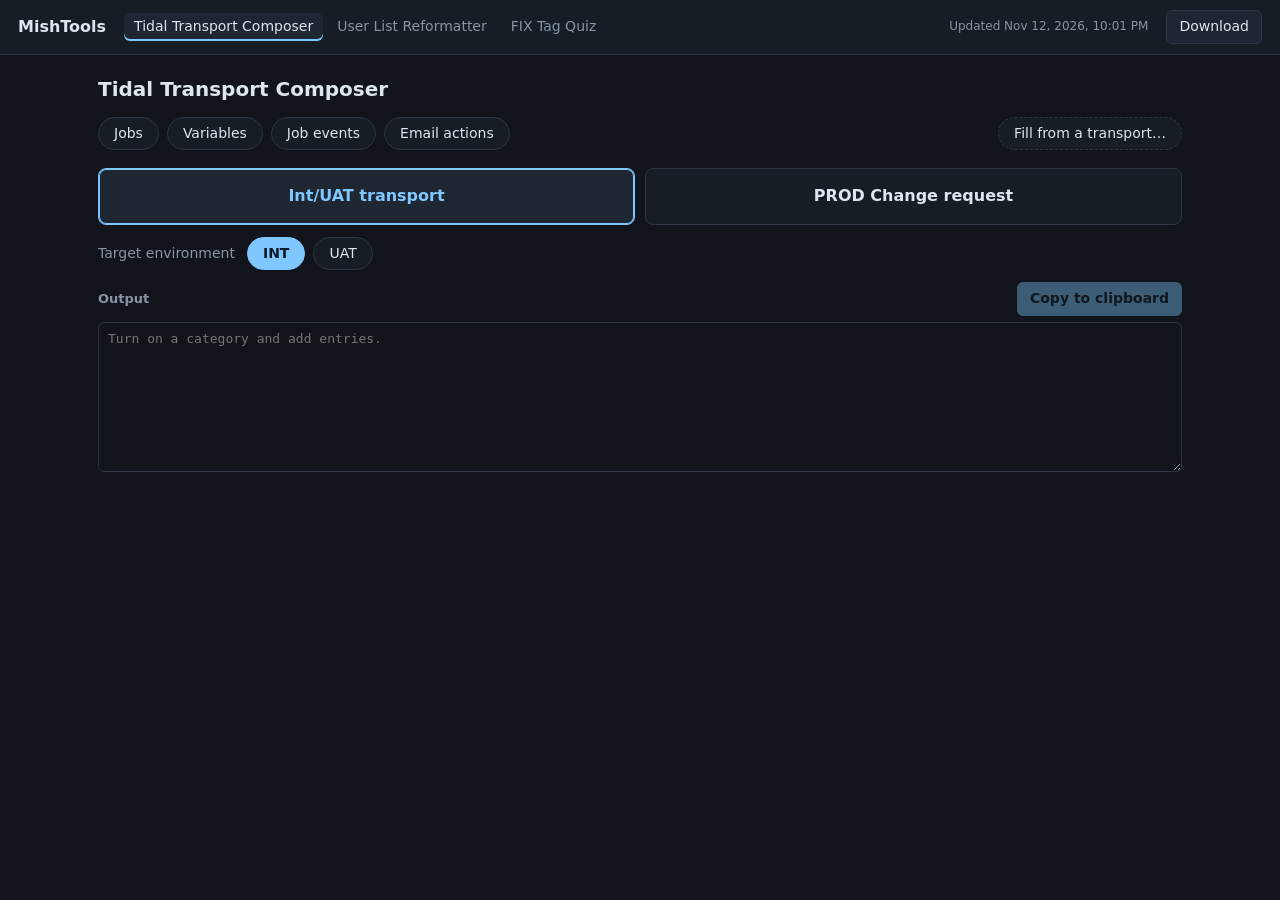
<file: index.html>
<!doctype html>
<html lang="en">
<head>
<meta charset="utf-8">
<meta name="viewport" content="width=device-width, initial-scale=1">
<meta name="robots" content="noindex, nofollow">
<meta http-equiv="Content-Security-Policy" content="default-src 'none'; script-src 'self'; style-src 'self'; connect-src 'self'; frame-src 'self'; base-uri 'none'">
<meta name="referrer" content="no-referrer">
<title>MishTools</title>
<link rel="stylesheet" href="style.css">
</head>
<body>
<header class="top">
  <h1>MishTools</h1>
  <nav id="tools" aria-label="Tools"></nav>
</header>
<main id="tool"></main>
<script type="module" src="app.js"></script>
</body>
</html>
</file>
<file: style.css>
:root {
  --bg: #11151b;
  --panel: #171d25;
  --raised: #1e2631;
  --line: #2c3644;
  --text: #dde6ee;
  --muted: #8794a3;
  --accent: #7fc8ff;
  --accent-ink: #0d1a26;
  --bad: #ff6b5e;
  --ok: #6fcf8f;
  color-scheme: dark;
}

* { box-sizing: border-box; }
html, body { margin: 0; min-height: 100%; }
body { background: var(--bg); color: var(--text); font: 14px/1.4 system-ui, -apple-system, "Segoe UI", sans-serif; }
button, textarea { font: inherit; color: inherit; }
h1 { margin: 0; font-size: 16px; }
h2 { margin: 0 0 14px; font-size: 20px; }
h3 { margin: 0; font-size: 13px; color: var(--muted); font-weight: 600; }
[hidden] { display: none !important; }
.muted { color: var(--muted); }

textarea { background: var(--bg); border: 1px solid var(--line); border-radius: 6px; padding: 7px 9px; width: 100%; min-width: 0; }
textarea { display: block; resize: vertical; font-family: Consolas, "Cascadia Mono", monospace; font-size: 13px; line-height: 1.45; }
textarea:focus, button:focus-visible { outline: 2px solid var(--accent); outline-offset: -1px; }

.top { display: flex; align-items: center; gap: 18px; padding: 10px 18px; background: var(--panel); border-bottom: 1px solid var(--line); }
#tools { flex: 1; display: flex; gap: 4px; min-width: 0; }
.tab { padding: 4px 10px; border: 0; border-radius: 6px; background: none; color: var(--muted); font: inherit; cursor: pointer; white-space: nowrap; overflow: hidden; text-overflow: ellipsis; }
.tab:hover { color: var(--text); }
.tab[aria-current=page] { background: var(--raised); box-shadow: inset 0 -2px 0 var(--accent); color: var(--text); }
main { max-width: 1120px; margin: 0 auto; padding: 20px 18px 40px; }

.btn { background: var(--raised); border: 1px solid var(--line); border-radius: 6px; padding: 6px 12px; cursor: pointer; white-space: nowrap; }
.btn:hover:not(:disabled) { border-color: var(--accent); }
.btn:disabled { opacity: .4; cursor: default; }
.btn.primary { background: var(--accent); border-color: var(--accent); color: var(--accent-ink); font-weight: 600; }

.row { display: flex; flex-wrap: wrap; align-items: center; gap: 8px; }
.toggle { background: var(--panel); border: 1px solid var(--line); border-radius: 999px; padding: 6px 15px; cursor: pointer; }
.toggle:hover { border-color: var(--accent); }
.toggle.small { margin-top: 6px; padding: 3px 11px; font-size: 12px; }
.toggle[aria-pressed=true] { background: var(--accent); border-color: var(--accent); color: var(--accent-ink); font-weight: 600; }

/* Fill from a transport: the reverse, a paste box above the entries. */
.reverse-toggle { margin-left: auto; border-style: dashed; }
.reverse-toggle[aria-pressed=true] { border-style: solid; }
.reverse { margin-top: 14px; padding: 10px; background: var(--panel); border: 1px solid var(--accent); border-radius: 8px; animation: expand-in .12s ease-out; }
.reverse-note { font-size: 12px; color: var(--muted); text-align: right; }
.reverse-note.ok { color: var(--ok); }
.reverse-note.bad { color: var(--bad); }
.entry-grid { display: grid; grid-template-columns: repeat(auto-fit, minmax(260px, 1fr)); gap: 12px; margin-top: 14px; }
.entry-grid:not(:has(> :not([hidden]))) { display: none; }
.entries h3 { margin-bottom: 5px; }

.modes { display: grid; grid-template-columns: 1fr 1fr; gap: 10px; margin: 18px 0 12px; }
.mode { background: var(--panel); border: 1px solid var(--line); border-radius: 8px; padding: 16px 10px; font-size: 16px; font-weight: 600; cursor: pointer; }
.mode:hover { border-color: var(--accent); }
.mode[aria-pressed=true] { background: var(--raised); border-color: var(--accent); box-shadow: inset 0 0 0 1px var(--accent); color: var(--accent); }
.target { margin-bottom: 12px; }
.target .muted { margin-right: 4px; }

.output-row { display: flex; align-items: flex-start; gap: 12px; }
.output-box { flex: 1; min-width: 0; }
.output-head { display: flex; align-items: center; justify-content: space-between; margin-bottom: 6px; }
.output { min-height: 150px; }
.prod-buttons { width: 270px; flex: none; display: flex; flex-direction: column; gap: 12px; padding-top: 38px; }
.copy-list, .when { display: flex; flex-direction: column; gap: 6px; background: var(--panel); border: 1px solid var(--line); border-radius: 8px; padding: 10px; }
.copy-list h3, .when h3 { margin: 0 0 2px; }
.copy-list .btn { width: 100%; text-align: left; justify-items: start; }
/* All Config Items opens a list instead of copying. */
.expand-box { display: flex; flex-direction: column; }
.btn.expand { display: flex; align-items: center; gap: 8px; width: 100%; text-align: left; }
.expand-label { flex: 1; }
.expand-count { font-size: 11.5px; padding: 0 6px; border-radius: 999px; background: var(--bg); color: var(--muted); }
.chevron { width: 7px; height: 7px; border-right: 1.5px solid currentColor; border-bottom: 1.5px solid currentColor; transform: translateY(-2px) rotate(45deg); transition: transform .12s ease-out; }
.btn.expand[aria-expanded=true] { border-color: var(--accent); border-bottom-left-radius: 0; border-bottom-right-radius: 0; }
.btn.expand[aria-expanded=true] .chevron { transform: translateY(2px) rotate(-135deg); }
.expand-list { display: flex; flex-direction: column; gap: 4px; padding: 6px; background: var(--bg); border: 1px solid var(--accent); border-top: 0; border-radius: 0 0 6px 6px; max-height: 260px; overflow-y: auto; animation: expand-in .12s ease-out; }
.expand-row { display: flex; align-items: center; gap: 6px; padding: 3px 3px 3px 6px; border-radius: 4px; }
.expand-row:hover { background: var(--panel); }
.expand-name { flex: 1; min-width: 0; font-family: Consolas, "Cascadia Mono", monospace; font-size: 12.5px; overflow: hidden; text-overflow: ellipsis; white-space: nowrap; }
.copy-list .expand-row .btn { width: auto; flex: none; }
@keyframes expand-in { from { opacity: 0; transform: translateY(-4px); } to { opacity: 1; transform: none; } }
.copy-buffer { position: fixed; left: -9999px; top: 0; opacity: 0; }
.download { flex: none; }
.version { flex: none; font-size: 12px; color: var(--muted); white-space: nowrap; }
.version.outdated { color: var(--bad); }
.version .link, .version a { display: inline; padding: 0; font-size: 12px; color: var(--accent); }

/* The change window: each date in full, its copy button beside it. */
.when-row { display: flex; align-items: center; gap: 8px; padding: 8px 9px; background: var(--bg); border: 1px solid var(--line); border-radius: 6px; }
.when-row.is-custom { border-color: var(--accent); }
.when-text { flex: 1; min-width: 0; }
.when-label { display: block; font-size: 11px; font-weight: 600; letter-spacing: .03em; text-transform: uppercase; color: var(--muted); }
.when-value { font-family: Consolas, "Cascadia Mono", monospace; font-size: 15px; margin: 1px 0; }
.when-note { font-size: 11.5px; color: var(--muted); }
.when-row.is-custom .when-note { color: var(--accent); }
.btn.small { padding: 5px 10px; font-size: 12.5px; }
.link { align-self: flex-start; background: none; border: 0; padding: 2px 0; color: var(--accent); cursor: pointer; font-size: 12.5px; }
.link:hover { text-decoration: underline; }
.picker-box { display: flex; flex-direction: column; gap: 6px; }
.picker-box .when-label { display: flex; flex-direction: column; gap: 4px; }
.date-input { width: 100%; font: inherit; font-size: 14px; color: var(--text); background: var(--bg); border: 1px solid var(--accent); border-radius: 6px; padding: 7px 9px; color-scheme: dark; text-transform: none; letter-spacing: 0; font-weight: 400; }
.paste-input { border-color: var(--line); font-family: Consolas, "Cascadia Mono", monospace; font-size: 13px; }
.paste-input::placeholder { color: var(--muted); opacity: .7; }
.paste-input.bad { border-color: var(--bad); }
.paste-note { font-size: 11.5px; color: var(--bad); margin-top: -2px; }
.paste-note:empty { display: none; }
.date-input:focus { outline: 2px solid var(--accent); outline-offset: -1px; }

/* A copy button. Everything starts on the first frame: a dip while pressed, then a short pop in the result's
   colour, a ripple from the click and "✓ Copied" snapping in. It holds, then eases back. */
.copy { position: relative; overflow: hidden; display: inline-grid; isolation: isolate;
  transition: background-color .35s ease-in, border-color .35s ease-in, color .35s ease-in, transform .08s ease-out; }
.copy:active:not(:disabled) { transform: scale(.96); transition-duration: .35s, .35s, .35s, .04s; }
.copy > span { grid-area: 1 / 1; transition: opacity .25s ease-in, transform .25s ease-in; }
.copy-done { opacity: 0; transform: translateY(6px); font-weight: 600; }
.copy.copied, .copy.failed, .copy.copied > span, .copy.failed > span { transition: none; }
.copy.copied { background: rgba(111, 207, 143, .18); border-color: var(--ok); color: var(--ok); animation: copy-pop .22s cubic-bezier(.2, 1.6, .4, 1); }
.copy.failed { background: rgba(255, 107, 94, .18); border-color: var(--bad); color: var(--bad); animation: copy-shake .28s ease-out; }
.copy.copied .copy-label, .copy.failed .copy-label { opacity: 0; transform: translateY(-6px); }
.copy.copied .copy-done, .copy.failed .copy-done { opacity: 1; transform: none; animation: copy-in .14s ease-out; }
.btn.primary.copy.copied { background: var(--ok); border-color: var(--ok); color: var(--accent-ink); }
.copy-ripple { position: absolute; z-index: -1; border-radius: 50%; background: currentColor; opacity: 0; pointer-events: none; animation: copy-ripple .45s ease-out; }
.btn.primary.copy .copy-ripple { background: #fff; }
@keyframes copy-pop { 0% { transform: scale(.95); } 45% { transform: scale(1.045); } 100% { transform: scale(1); } }
@keyframes copy-shake { 0%, 100% { transform: none; } 25% { transform: translateX(-3px); } 60% { transform: translateX(3px); } }
@keyframes copy-in { from { opacity: .3; transform: translateY(5px) scale(.9); } to { opacity: 1; transform: none; } }
@keyframes copy-ripple { from { transform: scale(0); opacity: .32; } to { transform: scale(1); opacity: 0; } }

@media (max-width: 680px) {
  .output-row { flex-direction: column; align-items: stretch; }
  .prod-buttons { width: auto; padding-top: 0; }
  .mode { font-size: 14px; padding: 12px 6px; }
}
@media (prefers-reduced-motion: reduce) {
  .copy, .copy * { transition: none !important; animation: none !important; }
  .copy-ripple { display: none; }
  .expand-list, .chevron { animation: none !important; transition: none !important; }
}

/* The user list reformatter (reformat-ui.js; the same page as the hub's Reformat tab). */
.rf-page { display: flex; flex-direction: column; gap: 14px; }
.rf-page input, .rf-page select { font: inherit; font-size: 13px; color: var(--text); background: var(--bg); border: 1px solid var(--line); border-radius: 6px; padding: 5px 8px; min-width: 0; }
.rf-page input:focus, .rf-page select:focus { outline: 2px solid var(--accent); outline-offset: -1px; }
.rf-page input[type=checkbox] { padding: 0; }
.rf-page .small { font-size: 12px; }
.rf-page .grow { flex: 1; }
.rf-page code { font-family: Consolas, "Cascadia Mono", monospace; font-size: 12px; }
.rf-head { display: flex; justify-content: space-between; align-items: flex-start; gap: 16px; }
.rf-head h2 { margin: 0; }
.rf-head p { margin: 4px 0 0; font-size: 13px; }
.rf-busy { font-size: 12px; color: var(--accent); border: 1px solid #2c6c99; border-radius: 999px; padding: 4px 12px; white-space: nowrap; }
.rf-saved { background: var(--panel); border: 1px solid var(--line); border-radius: 10px; padding: 8px 12px; }
.rf-saved select { max-width: 280px; }
.rf-files { display: grid; grid-template-columns: 1fr 1fr; gap: 14px; }
.rf-card { background: var(--panel); border: 1px solid var(--line); border-radius: 10px; padding: 14px 16px; display: flex; flex-direction: column; gap: 10px; min-width: 0; }
.rf-card-head { display: flex; align-items: baseline; gap: 10px; }
.rf-card-head h3 { margin: 0; font-size: 15px; color: var(--text); }
.rf-drop { display: flex; flex-direction: column; align-items: center; justify-content: center; gap: 2px; min-height: 76px; border: 1.5px dashed #3a4656; border-radius: 8px; cursor: pointer; text-align: center; padding: 10px; transition: border-color .15s, background .15s; }
.rf-drop:hover, .rf-drop.over { border-color: var(--accent); background: rgba(127, 200, 255, .05); }
.rf-drop.loaded { min-height: 52px; border-style: solid; border-color: var(--line); background: var(--raised); }
.rf-controls { display: flex; gap: 14px; flex-wrap: wrap; }
.rf-field { display: inline-flex; align-items: center; gap: 8px; font-size: 13px; }
.rf-field > span:first-child { color: var(--muted); }
.rf-stats { font-size: 12px; color: var(--muted); }
.rf-peek summary { cursor: pointer; font-size: 13px; color: var(--muted); }
.rf-peek[open] summary { margin-bottom: 8px; }
.rf-row { display: flex; align-items: center; gap: 8px; flex-wrap: wrap; }
.rf-table-wrap { overflow: auto; max-height: 420px; border: 1px solid var(--line); border-radius: 8px; }
.rf-map-wrap { max-height: none; }
.rf-table, .rf-map { border-collapse: collapse; width: 100%; font-size: 12.5px; }
.rf-table th, .rf-table td { padding: 5px 9px; border-bottom: 1px solid var(--line); text-align: left; white-space: nowrap; max-width: 260px; overflow: hidden; text-overflow: ellipsis; }
.rf-table thead th, .rf-map thead th { position: sticky; top: 0; background: var(--raised); font-weight: 600; z-index: 1; }
.rf-table tbody tr:nth-child(even) { background: rgba(255, 255, 255, .02); }
.rf-map th, .rf-map td { padding: 7px 10px; border-bottom: 1px solid var(--line); text-align: left; vertical-align: top; }
.rf-map tbody th { font-weight: 600; white-space: nowrap; }
.rf-map tr.rf-unmapped .rf-target { color: var(--muted); }
.rf-map tr.rf-unmapped { background: rgba(232, 184, 74, .04); }
.rf-source { width: 230px; }
.rf-text { display: block; margin-top: 6px; width: 230px; font-family: Consolas, "Cascadia Mono", monospace; }
.rf-steps { display: flex; flex-wrap: wrap; gap: 6px; align-items: center; }
.rf-step { display: inline-flex; align-items: center; gap: 4px; background: var(--raised); border: 1px solid var(--line); border-radius: 6px; padding: 2px 4px 2px 8px; font-size: 12px; }
.rf-step-name { white-space: nowrap; }
.rf-page input.rf-step-input { width: 120px; padding: 2px 6px; font-size: 12px; }
.rf-page input.rf-step-input.num { width: 56px; }
.rf-x { border: 0; background: transparent; color: var(--muted); cursor: pointer; font-size: 15px; line-height: 1; padding: 0 4px; }
.rf-x:hover { color: var(--bad); }
.rf-page select.rf-add { font-size: 12px; padding: 3px 6px; }
.rf-sample { color: var(--muted); font-size: 12px; max-width: 240px; overflow: hidden; text-overflow: ellipsis; white-space: nowrap; }
.rf-check { font-size: 13px; display: inline-flex; gap: 6px; align-items: center; }
.rf-rows { display: flex; flex-direction: column; gap: 10px; }
.rf-rows-part { display: flex; flex-direction: column; gap: 6px; padding-top: 8px; border-top: 1px solid var(--line); }
.rf-rows-part:first-child { padding-top: 0; border-top: 0; }
.rf-rows select { max-width: 240px; }
.rf-label { font-size: 13px; color: var(--muted); }
.rf-how { display: grid; grid-template-columns: repeat(auto-fill, minmax(260px, 1fr)); gap: 6px 14px; }
.rf-how .rf-field { justify-content: space-between; }
.rf-how .rf-field > span:first-child { overflow: hidden; text-overflow: ellipsis; white-space: nowrap; }
.rf-on { color: var(--accent); }
.rf-page .rf-rows input[type=text] { width: 120px; }
.rf-rows .rf-row select { max-width: 140px; }
.rf-rows .rf-row { gap: 6px; }
.rf-rows .rf-field > span:first-child { white-space: nowrap; }
.rf-page .rf-export input.rf-name { width: 320px; }
.rf-empty { text-align: center; color: var(--muted); padding: 30px; border: 1px dashed var(--line); border-radius: 10px; }
.rf-error { border: 1px solid #7a2a24; background: #2a1514; border-radius: 6px; padding: 6px 8px; font-size: 12px; }
.rf-toasts { position: fixed; right: 16px; bottom: 16px; display: flex; flex-direction: column; gap: 8px; z-index: 50; }
.rf-toast { background: var(--raised); border: 1px solid var(--line); border-radius: 8px; padding: 8px 12px; font-size: 13px; }
.rf-toast.bad { border-color: #7a2a24; background: #2a1514; }
@media (max-width: 760px) {
  .rf-files { grid-template-columns: 1fr; }
  .rf-source, .rf-text, .rf-page .rf-export input.rf-name { width: 100%; }
}

/* Other web pages in a tab (pages.js, which also pins the frame under the top bar and sizes it). */
body.full-page { overflow: hidden; }
.page-frame { display: block; background: var(--bg); }
.page-open { flex: none; font-size: 12px; color: var(--accent); white-space: nowrap; }
</file>
